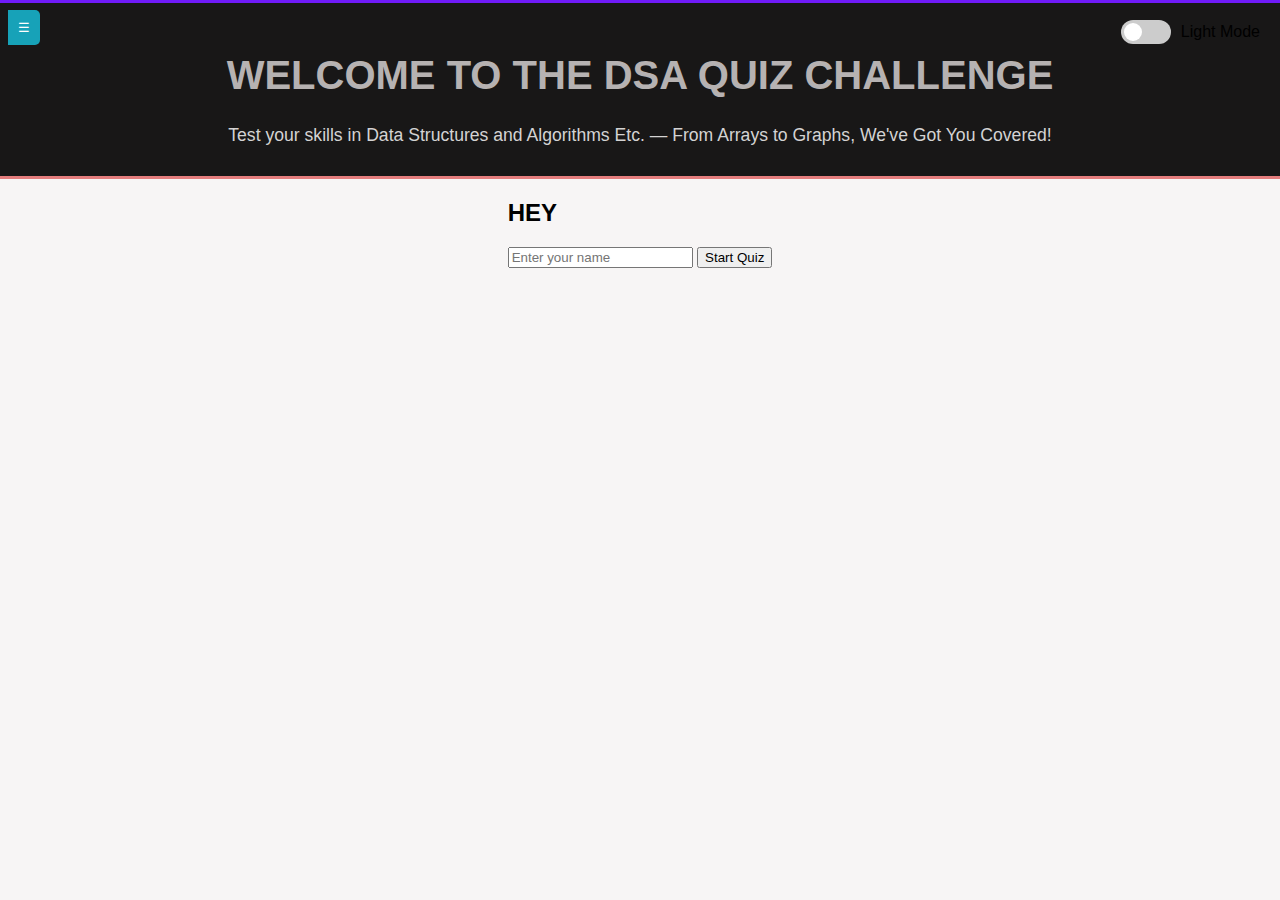
<file: quiz app/index.html>
<!DOCTYPE html>
<html lang="en">
<head>
  <meta charset="UTF-8" />
  <meta name="viewport" content="width=device-width, initial-scale=1" />
  <title>Quiz App</title>
  <link rel="stylesheet" href="style.css" />
  
</head>
<body>

  <!-- Sidebar -->
  <div id="sidebar" class="sidebar">
    <button id="toggleSidebar">☰</button>
    <div class="sidebar-content">
      <h2>Courses</h2>
      <ul>
  <li><a href="topics/dsa.html">Data Structures</a></li>
  <li><a href="topics/algorithms.html">Algorithms</a></li>
  <li><a href="topics/webdev.html">Web Development</a></li>
  <li><a href="topics/python.html">Python</a></li>
  <li><a href="topics/javascript.html">JavaScript</a></li>
  <li><a href="topics/ml.html">Machine Learning</a></li>
  <li><a href="topics/ai.html">Artificial Intelligence</a></li>
  <li><a href="topics/dbms.html">Database Systems</a></li>
</ul>

    </div>
  </div>

  <!-- DSA Header Section -->
  <header class="dsa-header">
    <h1>Welcome to the DSA Quiz Challenge </h1>
    <p>Test your skills in Data Structures and Algorithms Etc. — From Arrays to Graphs, We've Got You Covered!</p>
    <div class="theme-toggle">
      <label class="switch">
        <input type="checkbox" id="themeSwitch">
        <span class="slider round"></span>
      </label>
      <span id="mode-label">Light Mode</span>
    </div>
  </header>

  <!-- Login Screen -->
  <div id="login-screen">
    <h2>HEY</h2>
    <input type="text" id="username" placeholder="Enter your name" />
    <button onclick="startQuiz()">Start Quiz</button>
  </div>


  <!-- Quiz Section -->
  <div class="quiz" style="display: none;">
    <div id="question"></div>
    <div id="answer-buttons"></div>
    <div id="timer"></div>
    <button id="next-btn" style="display:none">Next</button>
  </div>

  <!-- Result & Play Again -->
  <div id="result" style="display:none"></div>
  <button id="play-again" style="display:none">Play Again</button>
  
<div id="quiz-end" style="display: none;">
    <h3>Share Your Score!</h3>
    <a id="whatsapp-share" class="btn" target="_blank">WhatsApp</a>
    <a id="twitter-share" class="btn" target="_blank">Twitter</a>
    <button id="copy-link" class="btn">Copy Link</button>
  </div>

  <!-- Leaderboard -->
  <div id="leaderboard" style="display: none;">
    <!-- leaderboard content will be dynamically added -->
  </div>

  <script src="script.js"></script>
</body>
</html>
</file>
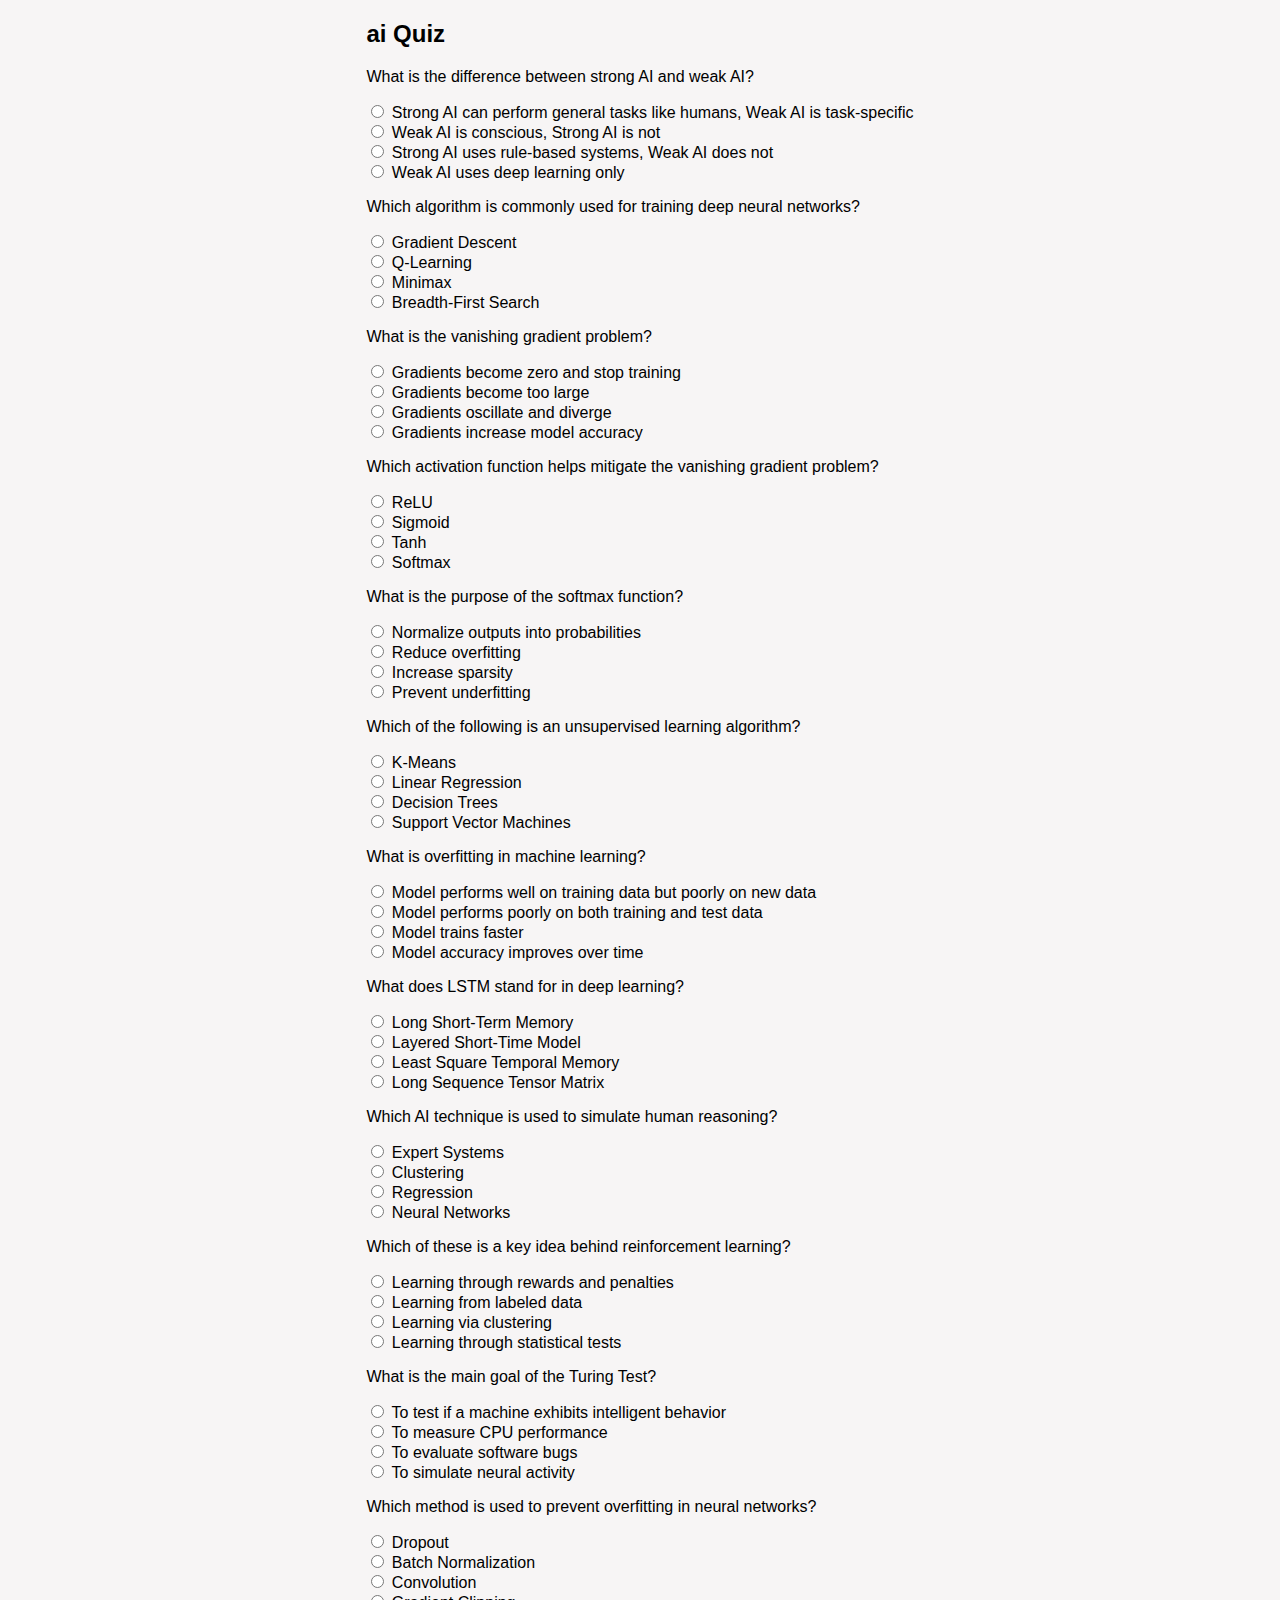
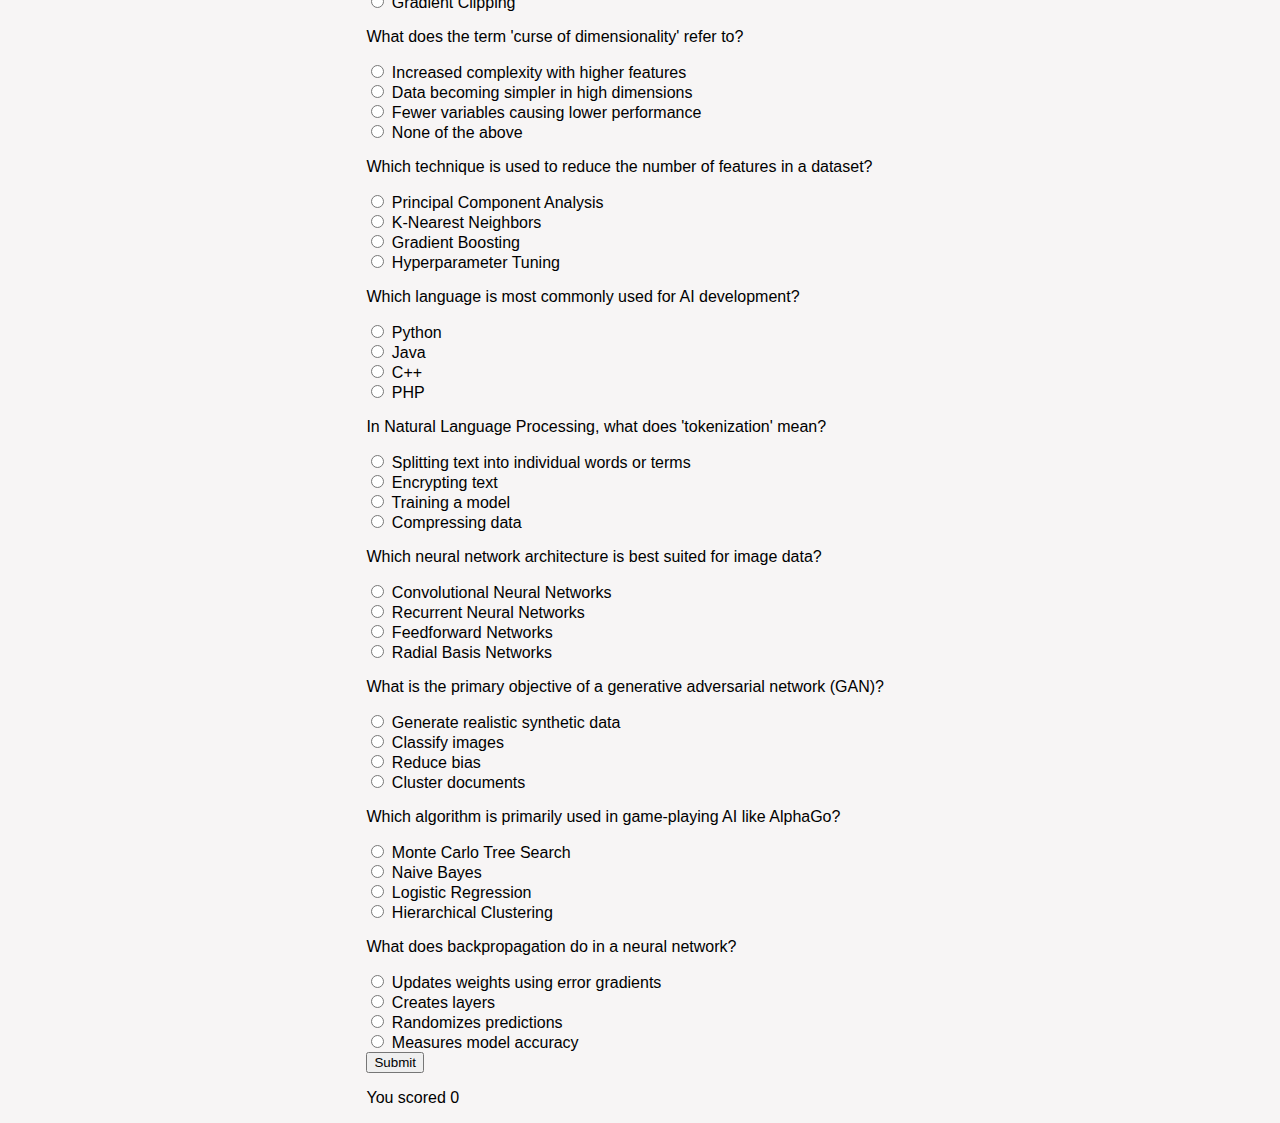
<file: quiz app/topics/ai.html>
<!DOCTYPE html>
<html lang="en">
<head>
  <meta charset="UTF-8" />
  <meta name="viewport" content="width=device-width, initial-scale=1.0"/>
  <title> ai Quiz</title>
  <link rel="stylesheet" href="../style.css">
</head>
<body>
  <div class="container">
    <h2> ai Quiz</h2>
    <div id="quiz-container"></div>
    <button onclick="submitQuiz()">Submit</button>
    <p id="score">You scored 0</p>
  </div>

  <script src="ai.js"></script>
</body>
</html>
</file>
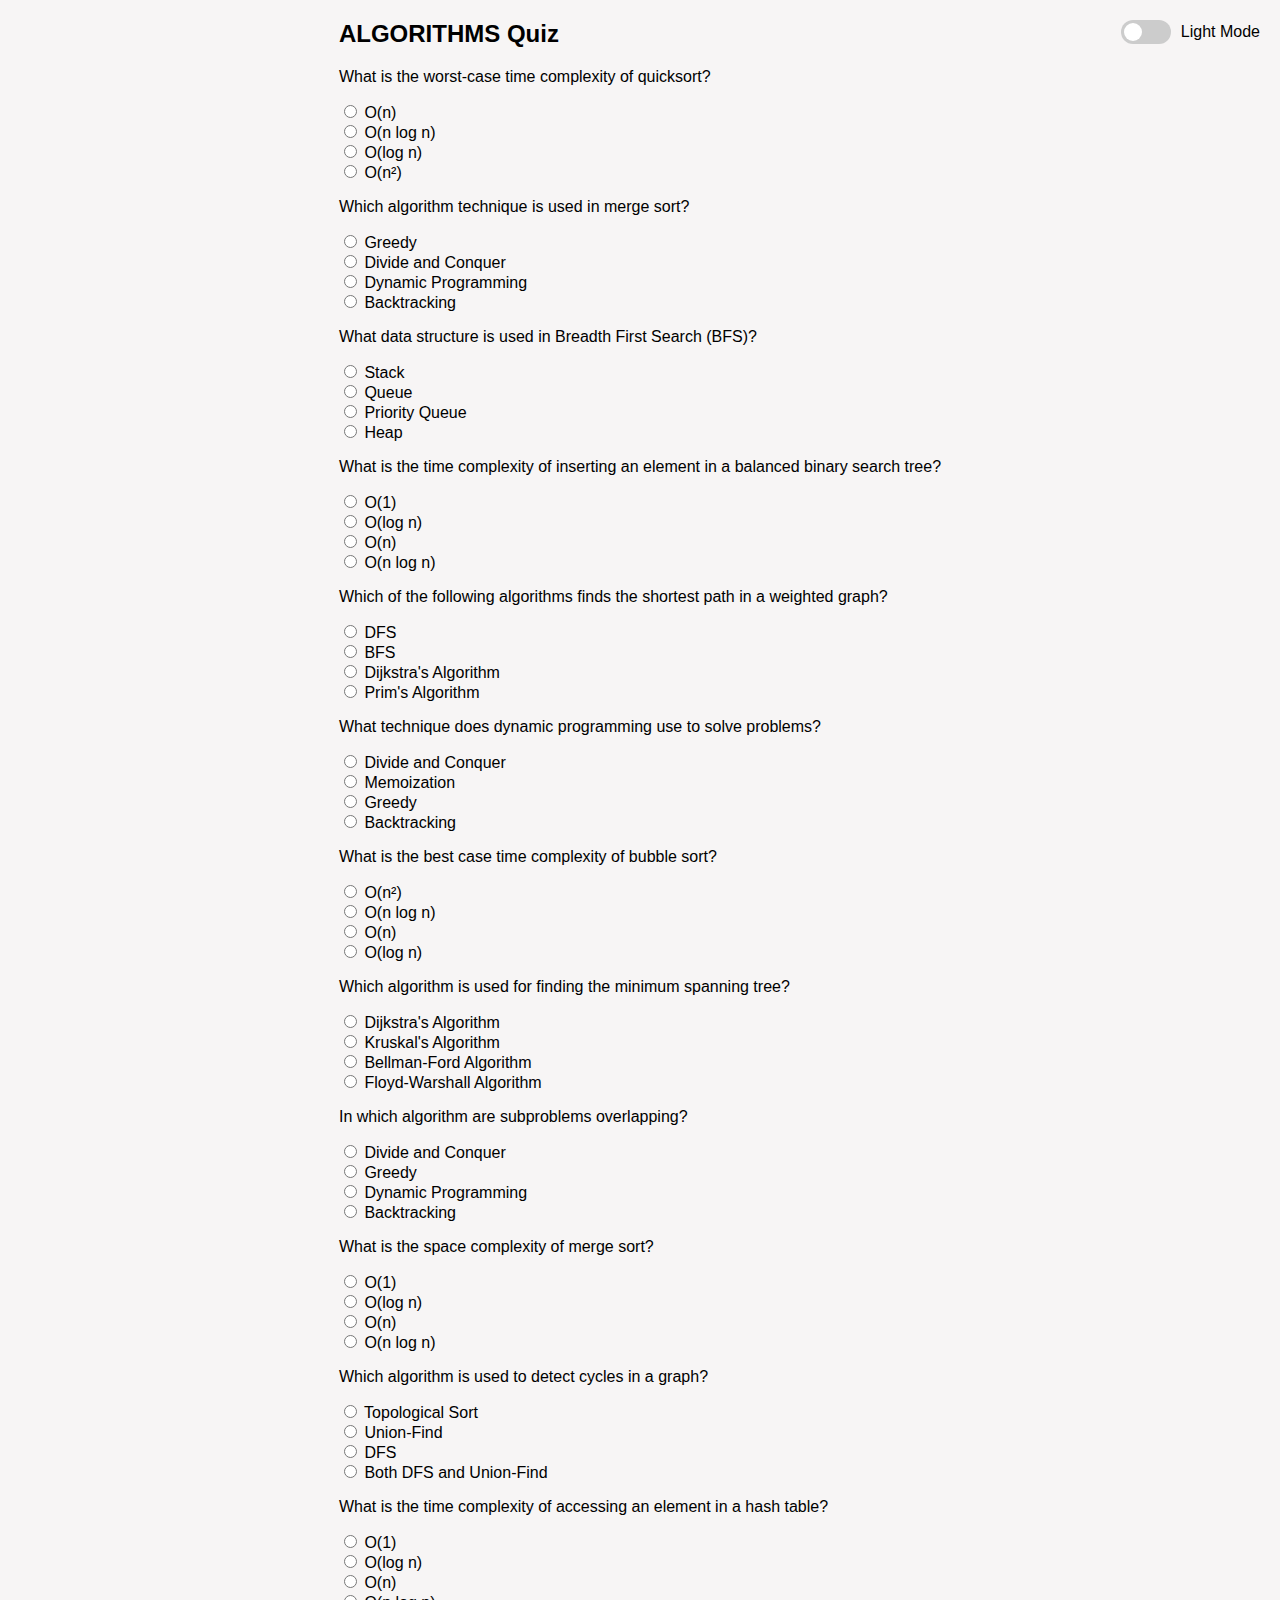
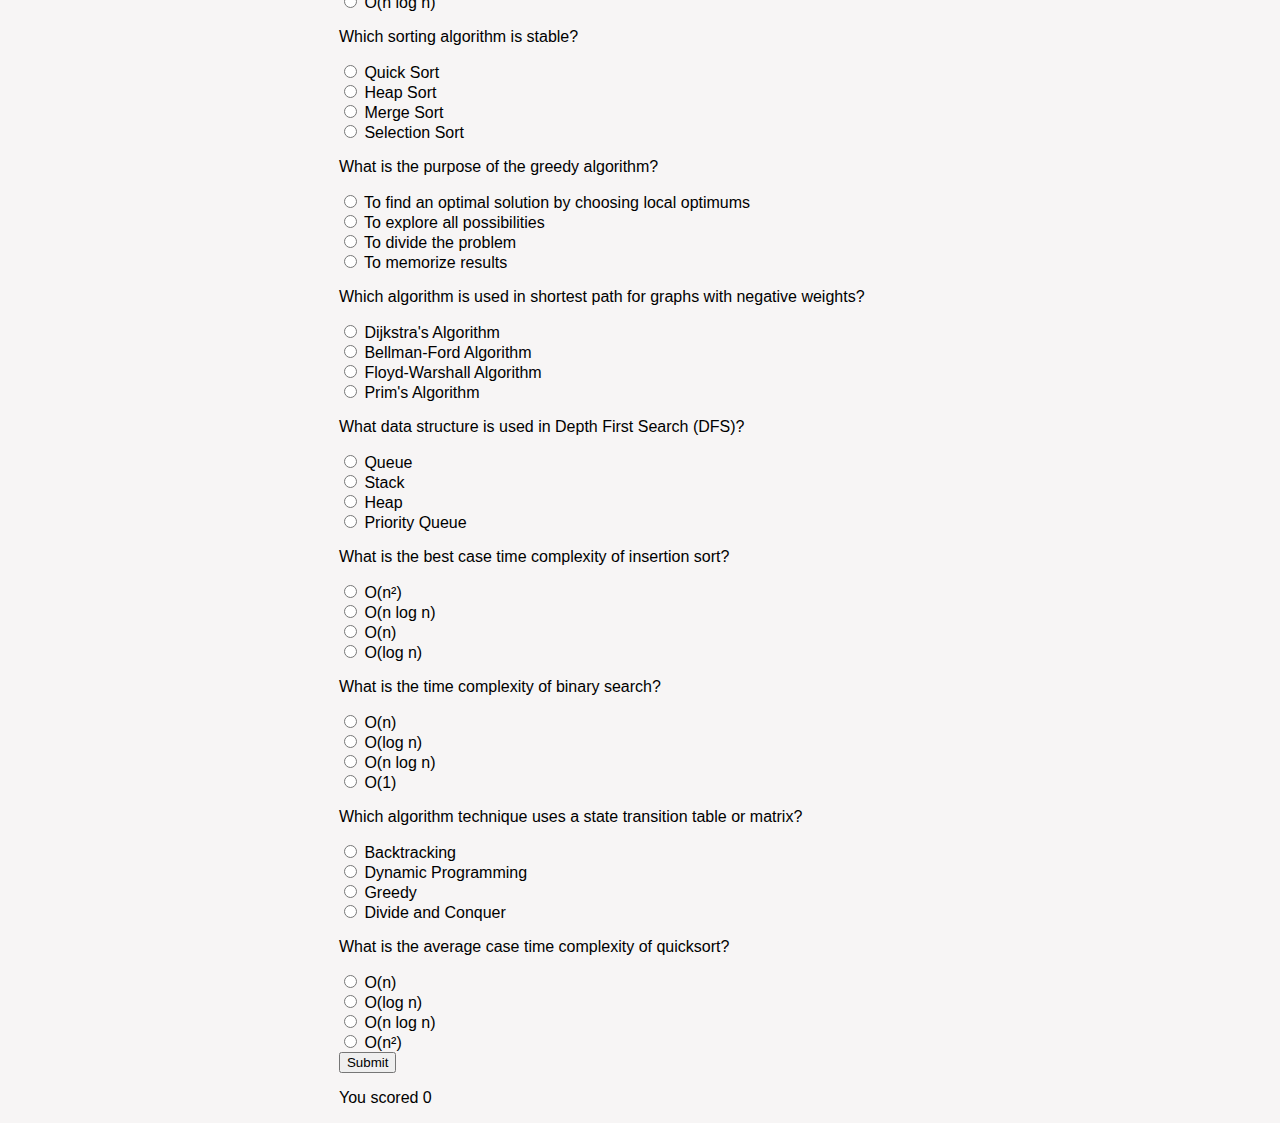
<file: quiz app/topics/algorithms.html>
<!DOCTYPE html>
<html lang="en">
<head>
  <meta charset="UTF-8" />
  <meta name="viewport" content="width=device-width, initial-scale=1.0"/>
  <title>ALGORITHMS Quiz</title>
  <link rel="stylesheet" href="../style.css">
  
</head>
<body>
  <div class="container">
    <h2>ALGORITHMS Quiz</h2>
    <div id="quiz-container"></div>
    <button onclick="submitQuiz()">Submit</button>
    <p id="score">You scored 0</p>
  </div>
<div class="theme-toggle">
      <label class="switch">
        <input type="checkbox" id="themeSwitch">
        <span class="slider round"></span>
      </label>
      <span id="mode-label">Light Mode</span>
    </div>
  <script src="algorithms.js"></script>
</body>
</html>
</file>
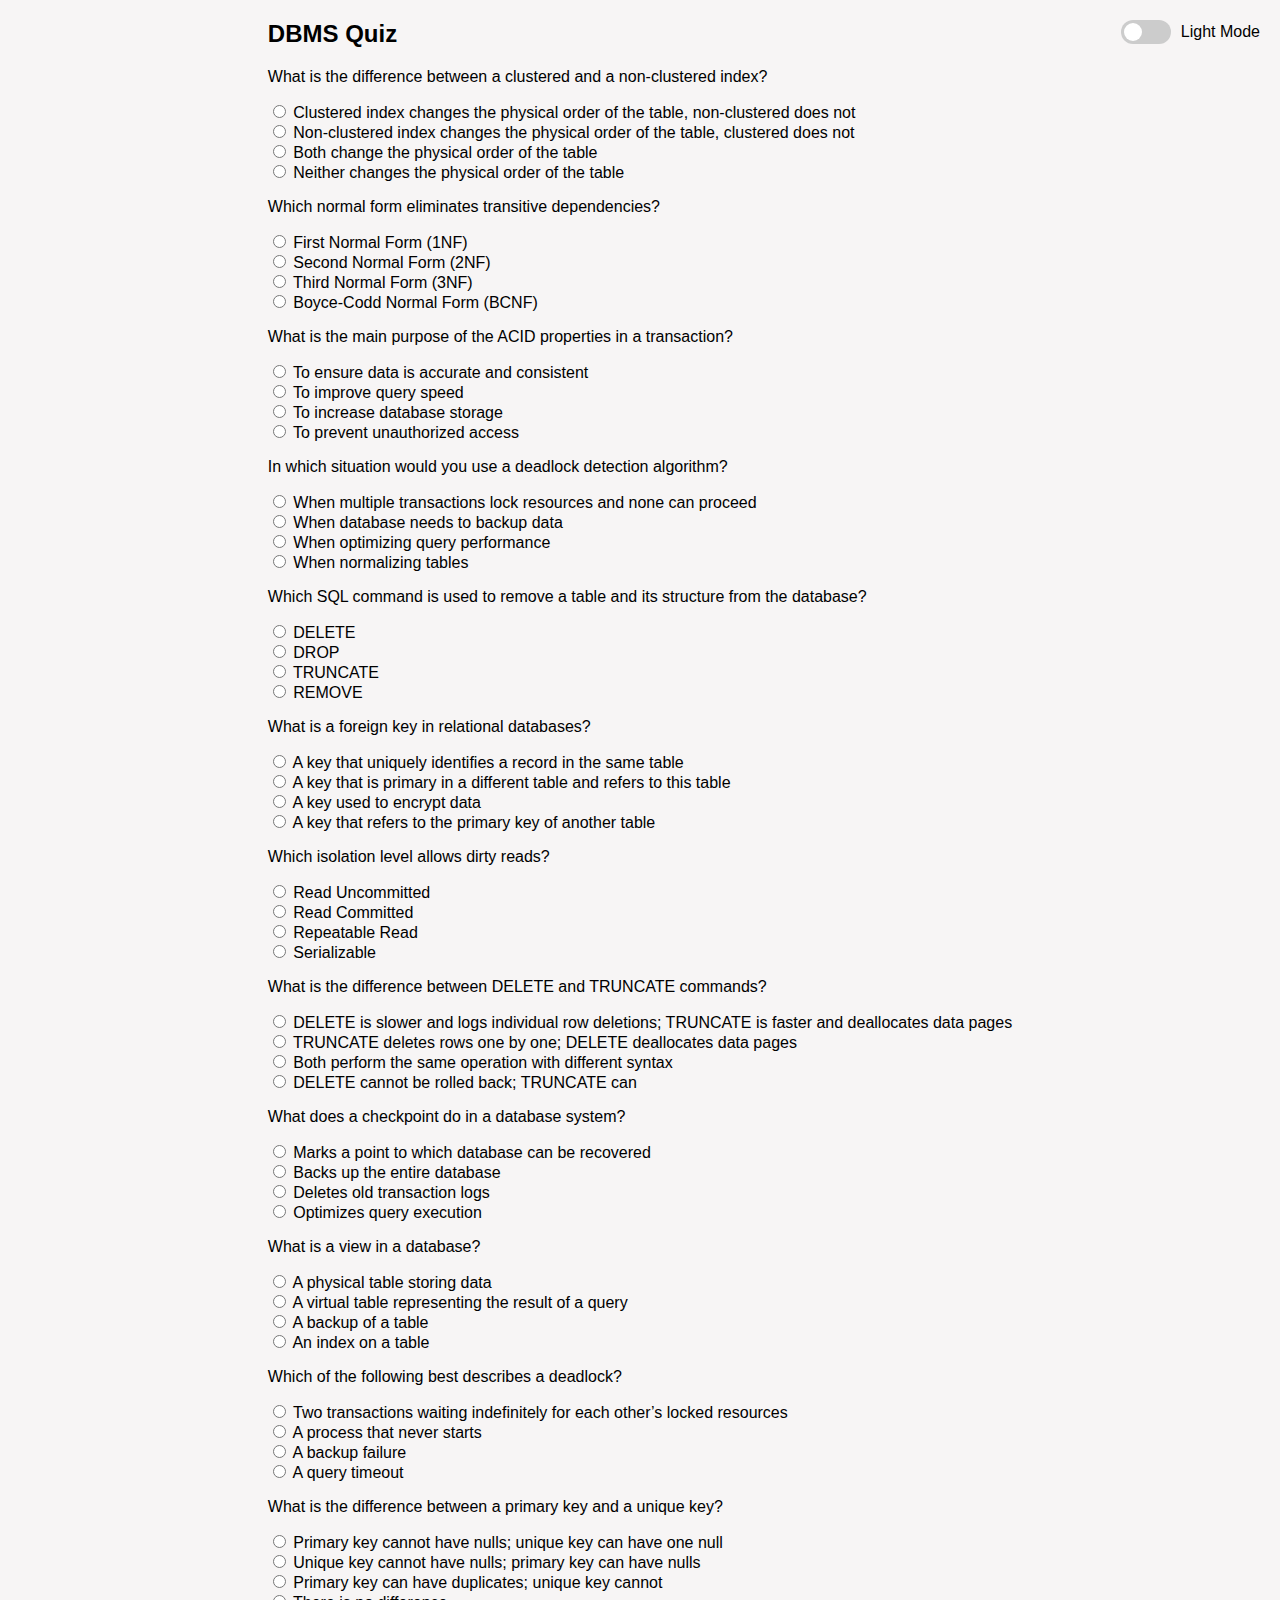
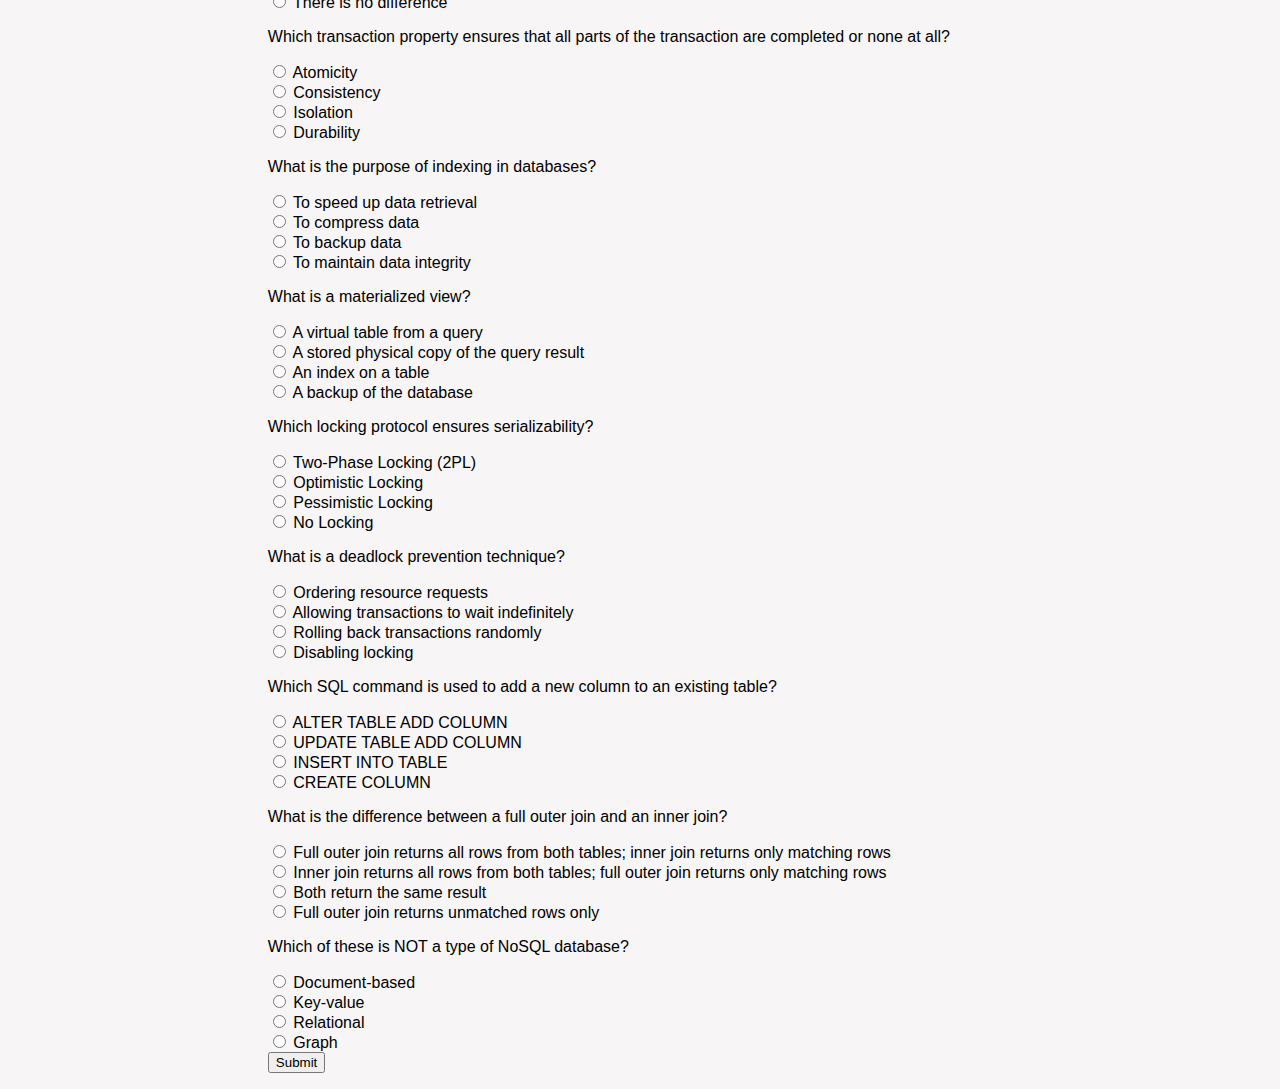
<file: quiz app/topics/dbms.html>
<!DOCTYPE html>
<html lang="en">
<head>
  <meta charset="UTF-8">
  <title>DBMS Quiz</title>
  <link rel="stylesheet" href="../style.css">
</head>
<body>
  <div class="container">
    <h2>DBMS Quiz</h2>
    <div id="quiz-container"></div>
    <button onclick="submitQuiz()">Submit</button>
    <p id="score"></p>
    <div class="theme-toggle">
      <label class="switch">
        <input type="checkbox" id="themeSwitch">
        <span class="slider round"></span>
      </label>
      <span id="mode-label">Light Mode</span>
    </div>
  </div>
  <script src="dbms.js"></script>
</body>
</html>
</file>
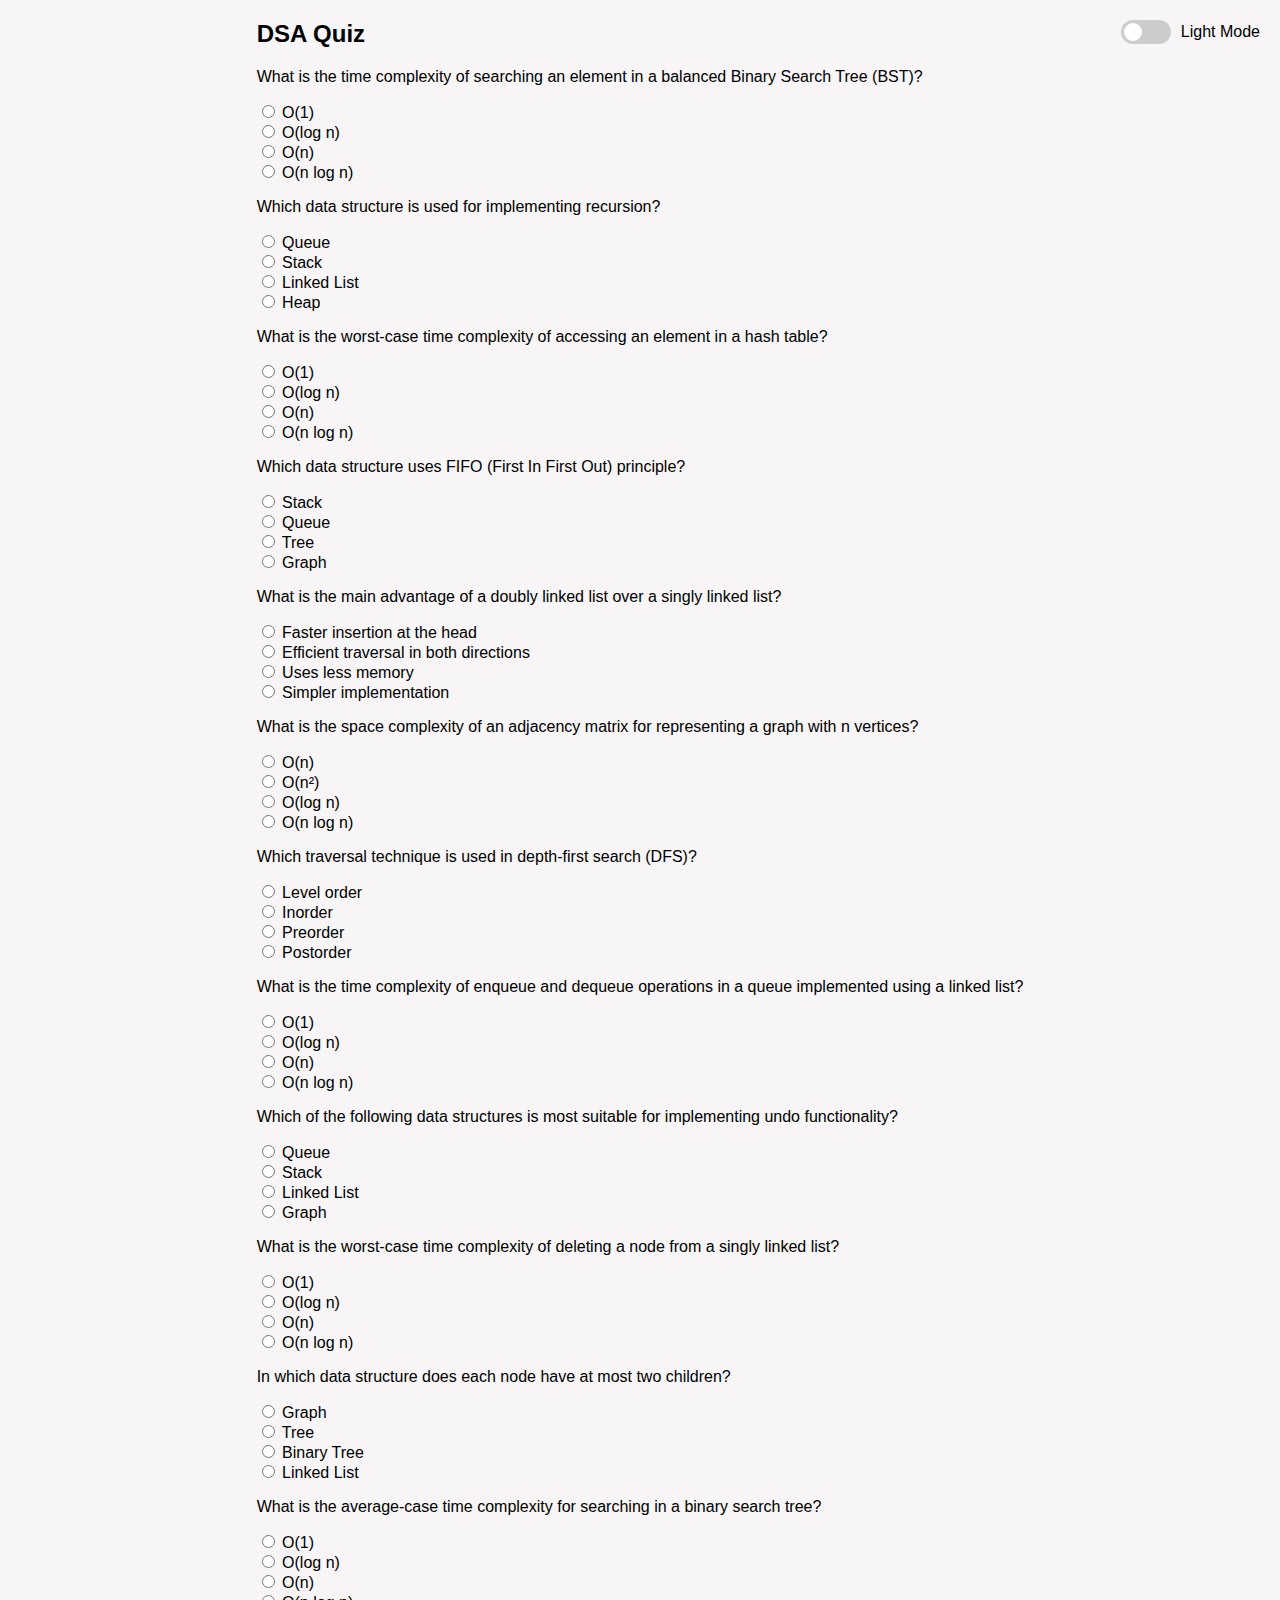
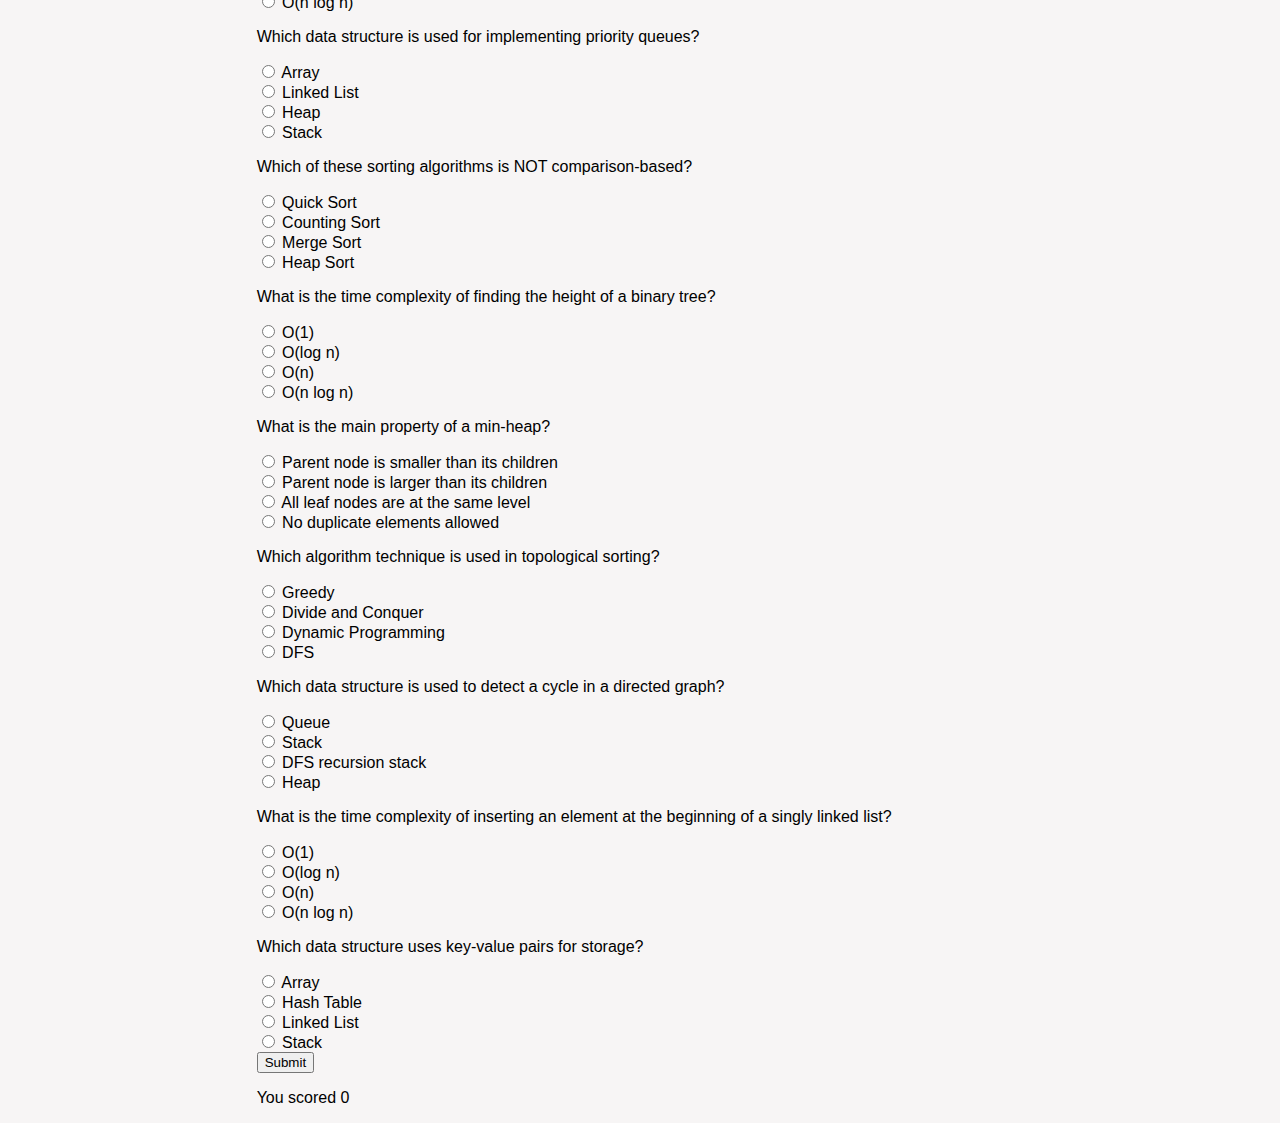
<file: quiz app/topics/dsa.html>
<!DOCTYPE html>
<html lang="en">
<head>
  <meta charset="UTF-8" />
  <meta name="viewport" content="width=device-width, initial-scale=1.0"/>
  <title>DSA Quiz</title>
  <link rel="stylesheet" href="../style.css">
</head>
<body>
  <div class="container">
    <h2>DSA Quiz</h2>
    <div id="quiz-container"></div>
    <button onclick="submitQuiz()">Submit</button>
    <p id="score">You scored 0</p>
  </div>
<div class="theme-toggle">
      <label class="switch">
        <input type="checkbox" id="themeSwitch">
        <span class="slider round"></span>
      </label>
      <span id="mode-label">Light Mode</span>
    </div>
  <script src="dsa.js"></script>
</body>
</html>
</file>
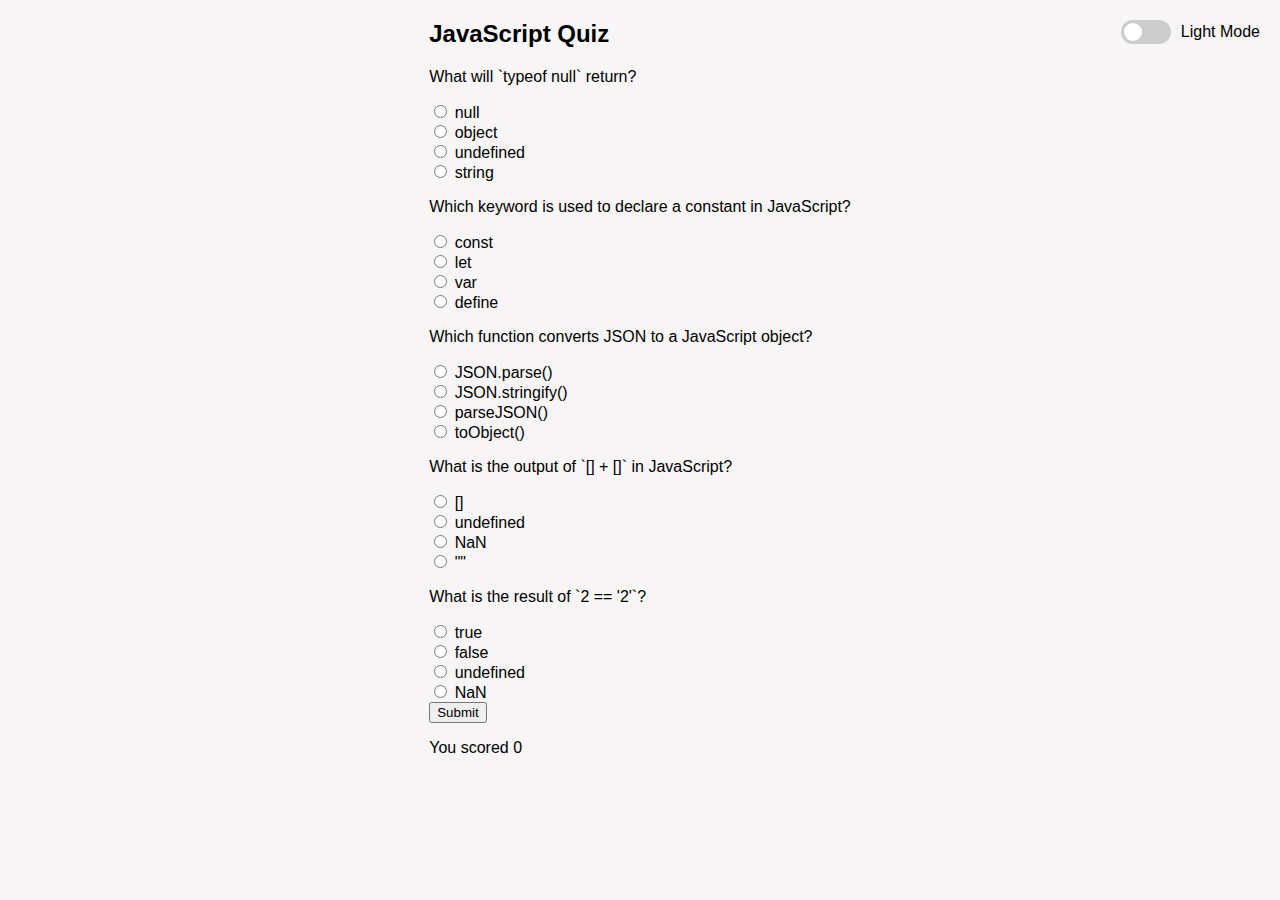
<file: quiz app/topics/javascript.html>
<!DOCTYPE html>
<html lang="en">
<head>
  <meta charset="UTF-8" />
  <meta name="viewport" content="width=device-width, initial-scale=1.0"/>
  <title>JavaScript Quiz</title>
  <link rel="stylesheet" href="../style.css">
</head>
<body>
  <div class="container">
    <h2>JavaScript Quiz</h2>
    <div id="quiz-container"></div>
    <button onclick="submitQuiz()">Submit</button>
    <p id="score">You scored 0</p>
  </div>
<div class="theme-toggle">
      <label class="switch">
        <input type="checkbox" id="themeSwitch">
        <span class="slider round"></span>
      </label>
      <span id="mode-label">Light Mode</span>
    </div>
  <script src="javascript.js"></script>
</body>
</html>
</file>
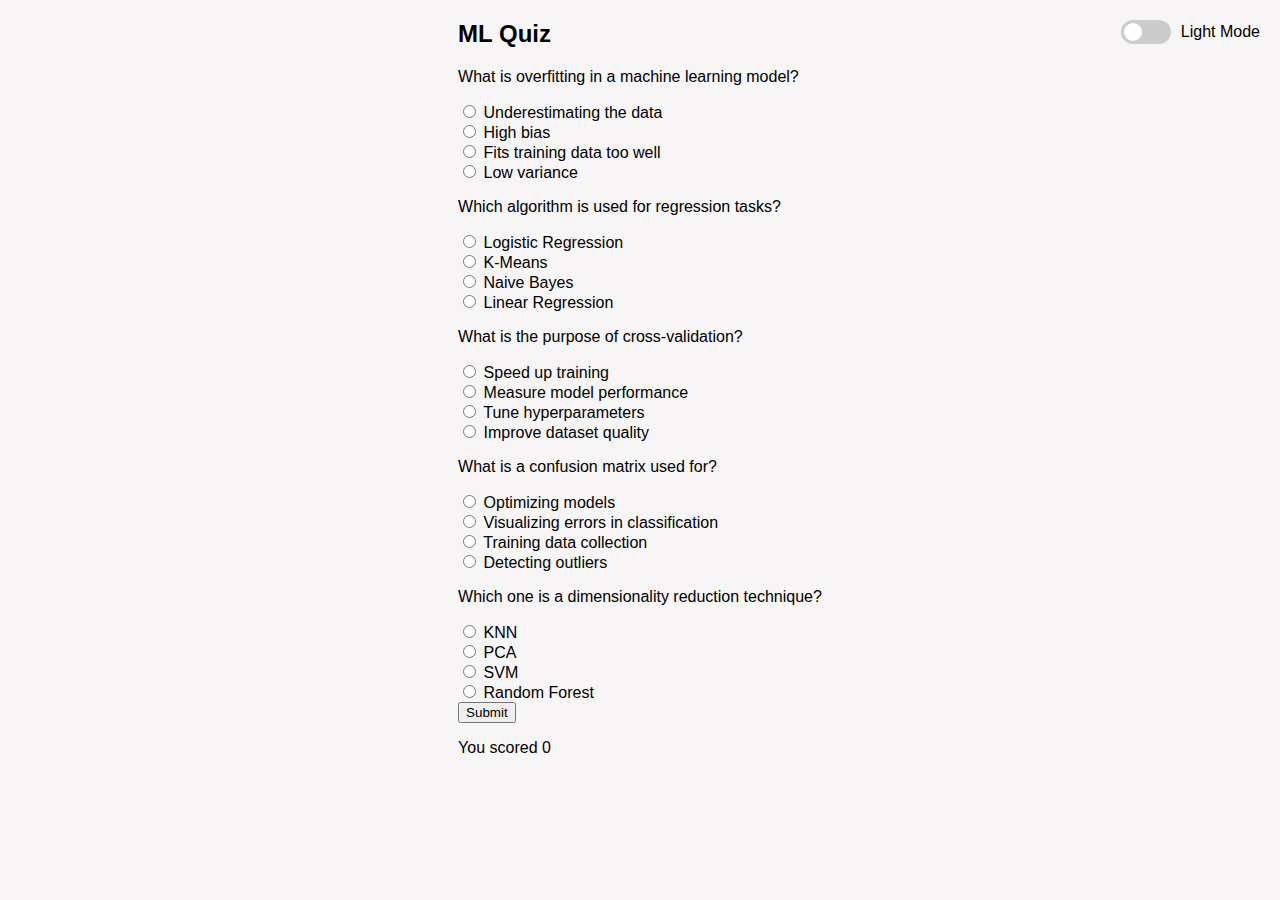
<file: quiz app/topics/ml.html>
<!DOCTYPE html>
<html lang="en">
<head>
  <meta charset="UTF-8" />
  <meta name="viewport" content="width=device-width, initial-scale=1.0"/>
  <title>ML Quiz</title>
  <link rel="stylesheet" href="../style.css">
</head>
<body>
  <div class="container">
    <h2>ML Quiz</h2>
    <div id="quiz-container"></div>
    <button onclick="submitQuiz()">Submit</button>
    <p id="score">You scored 0</p>
  </div>
<div class="theme-toggle">
      <label class="switch">
        <input type="checkbox" id="themeSwitch">
        <span class="slider round"></span>
      </label>
      <span id="mode-label">Light Mode</span>
    </div>
  <script src="ml.js"></script>
</body>
</html>
</file>
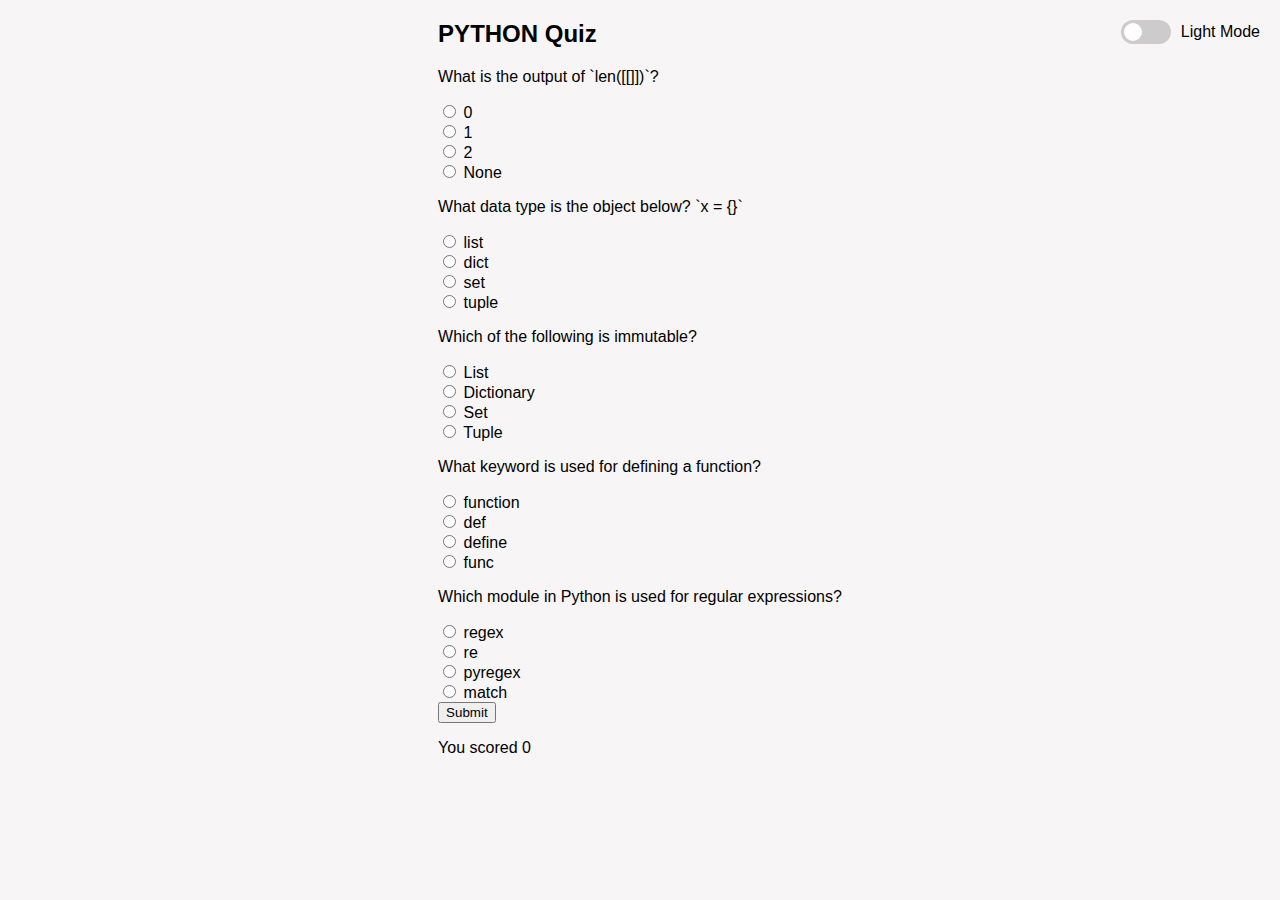
<file: quiz app/topics/python.html>
<!DOCTYPE html>
<html lang="en">
<head>
  <meta charset="UTF-8" />
  <meta name="viewport" content="width=device-width, initial-scale=1.0"/>
  <title>PYTHON Quiz</title>
  <link rel="stylesheet" href="../style.css">
</head>
<body>
  <div class="container">
    <h2>PYTHON Quiz</h2>
    <div id="quiz-container"></div>
    <button onclick="submitQuiz()">Submit</button>
    <p id="score">You scored 0</p>
  </div>
<div class="theme-toggle">
      <label class="switch">
        <input type="checkbox" id="themeSwitch">
        <span class="slider round"></span>
      </label>
      <span id="mode-label">Light Mode</span>
    </div>
  <script src="python.js"></script>
</body>
</html>
</file>
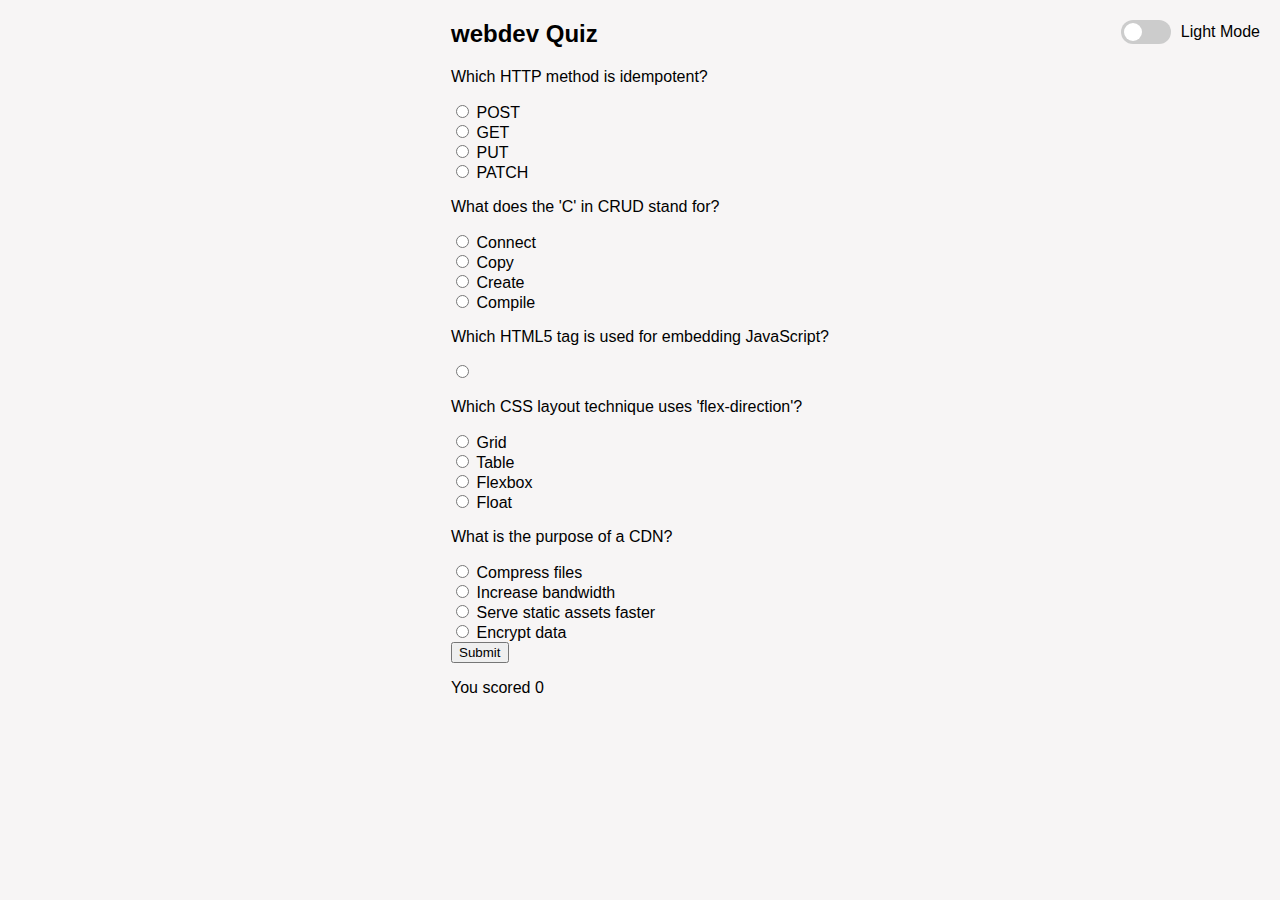
<file: quiz app/topics/webdev.html>
<!DOCTYPE html>
<html lang="en">
<head>
  <meta charset="UTF-8" />
  <meta name="viewport" content="width=device-width, initial-scale=1.0"/>
  <title>webdev Quiz</title>
  <link rel="stylesheet" href="../style.css">
</head>
<body>
  <div class="container">
    <h2> webdev Quiz</h2>
    <div id="quiz-container"></div>
    <button onclick="submitQuiz()">Submit</button>
    <p id="score">You scored 0</p>
  </div>
<div class="theme-toggle">
      <label class="switch">
        <input type="checkbox" id="themeSwitch">
        <span class="slider round"></span>
      </label>
      <span id="mode-label">Light Mode</span>
    </div>
  <script src="webdev.js"></script>
</body>
</html>
</file>
<file: quiz app/style.css>
/* Basic Reset and Body Styling */
body {
  font-family: Arial, sans-serif;
  background: #f7f5f5;
  margin: 0;
  padding: 0;
  display: flex;
  flex-direction: column;
  align-items: center;
  min-height: 100vh;
}

/* DSA Header Section */
.dsa-header {
  width: 100%;
  text-align: center;
  padding: 40px 20px 30px 20px;
  border-bottom: 3px solid #e47d7d;
  border-top: 3px solid #701bf9;
  font-family: 'Segoe UI', Tahoma, Geneva, Verdana, sans-serif;
  background-color: #181717;
  animation: slideFadeIn 1.2s ease-out;
}

.dsa-header h1 {
  font-size: 2.5rem;
  font-weight: bold;
  margin-top: 10px;
  color: #b6b2b2;
  text-transform: uppercase;
}

.dsa-header p {
  font-size: 1.1rem;
  color: #d4d3d3;
  margin: 0;
}

/* Animation */
@keyframes slideFadeIn {
  0% {
    opacity: 0;
    transform: translateY(-40px) scale(0.95);
  }
  100% {
    opacity: 1;
    transform: translateY(0) scale(1);
  }
}

/* Quiz Container */
.quiz-container {
  max-width: 0px;
  width: 0%;
  margin-top: 10px;
  background-color: #f2f1f1;
  padding: 30px;
  border-radius: 10px;
  box-shadow: 0 0 0px rgba(240, 18, 18, 0.1);
  text-align: center;
}

/* Quiz Elements */
.quiz, #result {
  background: rgb(239, 231, 231);
  border-radius: 8px;
  padding: 20px 30px;
  box-shadow: 0 4px 8px rgba(242, 234, 234, 0.1);
  width: 50%;
}

#question {
  font-size: 1.2em;
  margin-bottom: 20px;
  font-weight: 100;
}

#answer-buttons {
  display: flex;
  flex-direction: column;
  gap: 10px;
  margin-bottom: 20px;
}

.btn {
  background: #007bff;
  color: white;
  border: none;
  padding: 12px 15px;
  font-size: 1em;
  border-radius: 6px;
  cursor: pointer;
  transition: background-color 0.3s ease;
}

.btn:hover:not(:disabled) {
  background: #0056b3;
}

.btn:disabled {
  cursor: default;
  opacity: 0.6;
}

.correct {
  background-color: #28a745 !important;
  color: white;
}

.incorrect {
  background-color: #dc3545 !important;
  color: white;
}

#timer {
  font-weight: bold;
  margin-bottom: 15px;
  font-size: 1em;
}

#next-btn,
#play-again {
  background: #17a2b8;
  border: none;
  color: white;
  padding: 12px 25px;
  font-size: 1em;
  border-radius: 6px;
  cursor: pointer;
  transition: background-color 0.3s ease;
}

#next-btn:hover,
#play-again:hover {
  background: #117a8b;
}

#play-again {
  margin-top: 20px;
}
/* Sidebar Styles */
.sidebar {
  position: fixed;
  top: 0;
  left: -220px;
  width: 220px;
  height: 100%;
  background-color: #222;
  color: white;
  transition: left 0.3s ease;
  z-index: 1000;
  padding-top: 60px;
}

.sidebar-content {
  padding: 10px 20px;
}

.sidebar h2 {
  color: #fff;
  margin-bottom: 15px;
}

.sidebar ul {
  list-style: none;
  padding: 0;
}

.sidebar ul li a {
  color: #ccc;
  text-decoration: none;
  display: block;
  padding: 8px 0;
  transition: color 0.2s;
}

.sidebar ul li a:hover {
  color: #00d9ff;
}

#toggleSidebar {
  position: absolute;
  top: 10px;
  right: -40px;
  background-color: #17a2b8;
  border: none;
  color: white;
  padding: 10px;
  border-radius: 0 5px 5px 0;
  cursor: pointer;
}
/* Theme Toggle Switch */
.theme-toggle {
  position: absolute;
  top: 20px;
  right: 20px;
  display: flex;
  align-items: center;
  gap: 10px;
  z-index: 1001;
}

.switch {
  position: relative;
  display: inline-block;
  width: 50px;
  height: 24px;
}

.switch input {
  opacity: 0;
  width: 0;
  height: 0;
}

.slider {
  position: absolute;
  cursor: pointer;
  top: 0;
  left: 0;
  right: 0;
  bottom: 0;
  background-color: #ccc;
  transition: 0.4s;
  border-radius: 24px;
}

.slider:before {
  position: absolute;
  content: "";
  height: 18px;
  width: 18px;
  left: 3px;
  bottom: 3px;
  background-color: white;
  transition: 0.4s;
  border-radius: 50%;
}

input:checked + .slider {
  background-color: #2196f3;
}

input:checked + .slider:before {
  transform: translateX(26px);
}

/* Dark Mode Styles */
body.dark-mode {
  background-color: #121212;
  color: #f1f1f1;
}

body.dark-mode .quiz,
body.dark-mode .sidebar,
body.dark-mode .dsa-header {
  background-color: #1e1e1e;
  color: #f1f1f1;
}

body.dark-mode .btn,
body.dark-mode #next-btn,
body.dark-mode #play-again {
  background-color: #333;
  color: #f1f1f1;
}

body.dark-mode .btn:hover {
  background-color: #444;
}
#share-container {
  text-align: center;
  margin-top: 20px;
}

#share-container button {
  margin: 5px;
  padding: 10px 15px;
  border: none;
  border-radius: 5px;
  background-color: #007bff;
  color: white;
  cursor: pointer;
  transition: background 0.3s;
}

#share-container button:hover {
  background-color: #0056b3;
}
/* Sidebar Active State */
.sidebar.active {
  left: 0;
}
</file>
